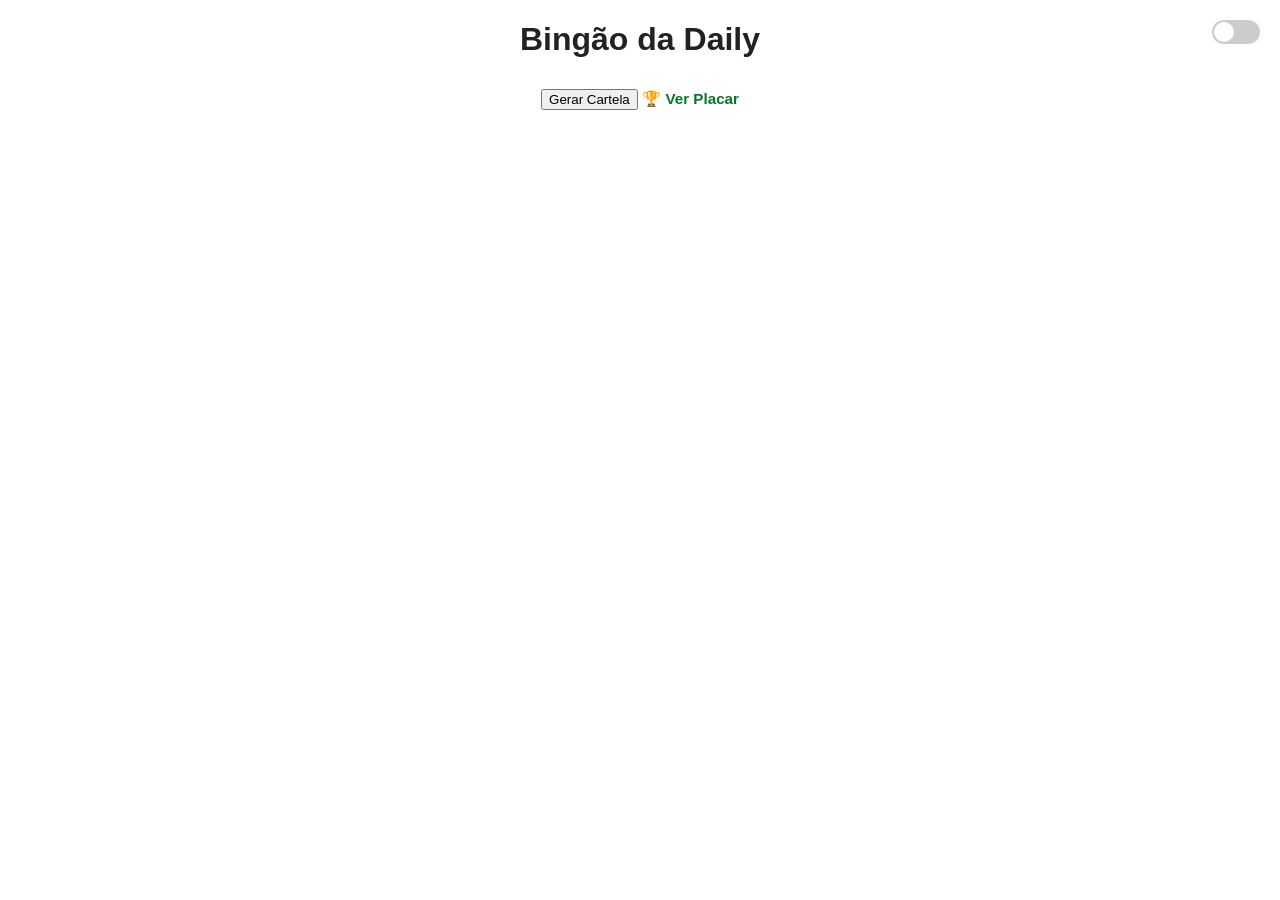
<file: index.html>
<!DOCTYPE html>
<html lang="en">
<head>
  <meta charset="UTF-8">
  <title>Bingão da Daily</title>
  <link rel="stylesheet" href="style.css">
  <link rel="stylesheet" href="scoreboard.css">
</head>
<body>
  <h1>Bingão da Daily</h1>

  <button onclick="generateCard()">Gerar Cartela</button>
  <a href="scoreboard.html" class="nav-link">🏆 Ver Placar</a>

  <div class="theme-toggle">
    <input type="checkbox" id="toggleDarkMode">
    <label for="toggleDarkMode" class="toggle-label">
      <span class="toggle-ball"></span>
    </label>
  </div>
  <div id="bingoOverlay" class="hidden"></div>
  <div id="balloonsContainer"></div>
  <div id="bingoCard" class="bingoCard"></div>

  <script src="github-config.js"></script>
  <script src="scoreboard.js"></script>
  <script src="script.js"></script>
</body>
</html>
</file>
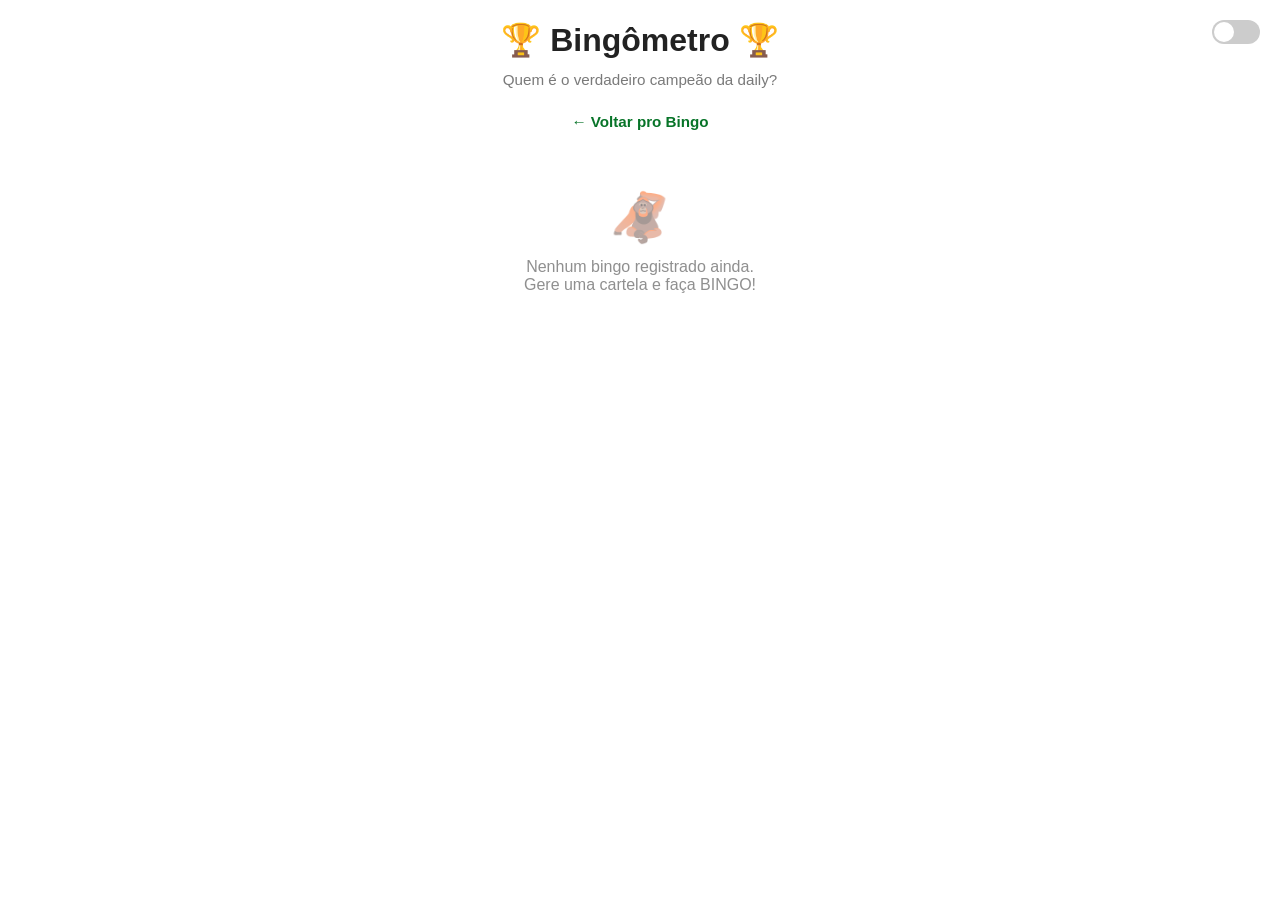
<file: scoreboard.html>
<!DOCTYPE html>
<html lang="pt-BR">
<head>
    <meta charset="UTF-8">
    <meta name="viewport" content="width=device-width, initial-scale=1.0">
    <title>Placar - Bingão da Daily</title>
    <link rel="stylesheet" href="style.css">
    <link rel="stylesheet" href="scoreboard.css">
</head>
<body>
    <div class="theme-toggle">
        <input type="checkbox" id="toggleDarkMode">
        <label for="toggleDarkMode" class="toggle-label">
            <span class="toggle-ball"></span>
        </label>
    </div>

    <h1>🏆 Bingômetro 🏆</h1>
    <p class="subtitle">Quem é o verdadeiro campeão da daily?</p>

    <a href="index.html" class="nav-link">← Voltar pro Bingo</a>

    <div id="scoreboard"></div>

    <div id="lastUpdated" class="last-updated"></div>

    <script src="github-config.js"></script>
    <script src="scoreboard.js"></script>
    <script>
        // Dark mode toggle (same logic as main page)
        const toggle = document.getElementById("toggleDarkMode");
        if (localStorage.getItem("darkMode") === "true") {
            document.body.classList.add("dark");
            toggle.checked = true;
        }
        toggle.addEventListener("change", () => {
            document.body.classList.toggle("dark");
            localStorage.setItem("darkMode", document.body.classList.contains("dark"));
        });
    </script>
</body>
</html>
 
</file>
<file: style.css>
.theme-toggle {
  position: fixed;
  top: 20px;
  right: 20px;
}

#toggleDarkMode {
  display: none;
}

.toggle-label {
  width: 48px;
  height: 24px;
  background-color: #ccc;
  border-radius: 50px;
  display: block;
  position: relative;
  cursor: pointer;
  transition: background-color 0.3s;
}

.toggle-ball {
    width: 20px;
    height: 20px;
    background-color: white;
    border-radius: 50%;
    position: absolute;
    top: 2px;
    left: 2px;
    transition: transform 0.3s;
}

#toggleDarkMode:checked + .toggle-label {
    background-color: #4caf50;
}

#toggleDarkMode:checked + .toggle-label .toggle-ball {
    transform: translateX(24px);
}

:root {
    --bg: #ffffff;
    --text: #222222;
    --cell-bg: #f2f2f2;
    --border: #333333;
    --marked-text: #077428;
}

body.dark {
    --bg: #121212;
    --text: #f5f5f5;
    --cell-bg: #1e1e1e;
    --border: #555555;
    --marked-text: #4ade80;
}

body {
    font-family: Arial, sans-serif;
    text-align: center;
        
    background-color: var(--bg);
    color: var(--text);
    transition: background-color 0.3s, color 0.3s;
}

.bingoCard {
    display: none;
    grid-template-columns: repeat(5, 1fr);
    max-width: 600px;
    margin: 20px auto;
}

.cell {
    aspect-ratio: 1/1;
    width: 100%;
    border: 1px solid var(--border);    
    display: flex;
    align-items: center;
    justify-content: center;
    text-align: center;
    padding: 8px;
    box-sizing: border-box;
    background-color: var(--cell-bg);
    cursor: pointer;
    user-select: none;
    word-break: break-word;
    overflow-wrap: break-word;
    position: relative;
    overflow: hidden;
    transition: background-color 0.3s;
    outline: 1px solid var(--border);
}

.cell.marked {
    color: var(--marked-text);
}

.cell.marked::after {
    content: "";
    position: absolute;
    inset: 0;

    background-image: url("img/MarkedApesTogetherStrong.png");
    background-repeat: no-repeat;
    background-position: center;
    background-size: 100%;

    opacity: 0.25;
    pointer-events: none;
}

.cell.mamaco {
    cursor: default;
    padding: 0;
}

.cell.mamaco.cell.marked::after {
    display: none;
}

#bingoOverlay {
    position: fixed;
    top: 0;
    left: 0;
    width: 100%;
    height: 100%;
    background: rgba(255, 255, 255, 0.9);
    display: flex;
    align-items: center;
    justify-content: center;
    z-index: 999;
}

.hidden {
    display: none !important;
}



@keyframes pop {
    0% { transform: scale(0.5); }
    100% { transform: scale(1); }
}

.confetti {
    position: fixed;
    width: 10px;
    height: 10px;
    background: red;
    top: -10px;
    animation: fall linear forwards;
}

@keyframes fall {
    to {
        transform: translateY(100vh) rotate(360deg);
    }
}

.balloon {
    position: fixed;
    bottom: -100px;
    width: 120px;
    height: 100px;
    border-radius: 50%;
    animation: rise linear forwards;
}

.balloon img {
    width: 150%;
    border-radius: 50%;
}

@keyframes rise {
    to {
        transform: translateY(-120vh);
    }
}
</file>
<file: scoreboard.css>
/* Scoreboard styles */

.subtitle {
    color: var(--text);
    opacity: 0.6;
    margin-top: -10px;
    font-size: 0.95rem;
}

.nav-link {
    display: inline-block;
    margin: 10px 0 20px;
    color: var(--marked-text);
    text-decoration: none;
    font-weight: bold;
    font-size: 0.95rem;
    transition: opacity 0.2s;
}

.nav-link:hover {
    opacity: 0.7;
}

#scoreboard {
    max-width: 500px;
    margin: 0 auto;
    padding: 0 16px;
}

.score-row {
    display: flex;
    align-items: center;
    gap: 12px;
    padding: 14px 16px;
    margin-bottom: 8px;
    border-radius: 10px;
    background-color: var(--cell-bg);
    border: 1px solid var(--border);
    transition: transform 0.2s, background-color 0.3s;
    animation: slideIn 0.3s ease-out both;
}

.score-row:hover {
    transform: translateX(4px);
}

.score-rank {
    font-size: 1.4rem;
    min-width: 36px;
    text-align: center;
}

.score-rank.gold { color: #ffd700; }
.score-rank.silver { color: #c0c0c0; }
.score-rank.bronze { color: #cd7f32; }
.score-rank.default {
    color: var(--text);
    opacity: 0.4;
    font-size: 1rem;
}

.score-name {
    flex: 1;
    font-size: 1.1rem;
    font-weight: 600;
    color: var(--text);
    text-align: left;
}

.score-points {
    font-size: 1.3rem;
    font-weight: 800;
    color: var(--marked-text);
    min-width: 50px;
    text-align: right;
}

.score-label {
    font-size: 0.7rem;
    font-weight: 400;
    opacity: 0.6;
    display: block;
}

.empty-state {
    text-align: center;
    padding: 40px 20px;
    color: var(--text);
    opacity: 0.5;
}

.empty-state .emoji {
    font-size: 3rem;
    display: block;
    margin-bottom: 12px;
}

.last-updated {
    text-align: center;
    margin-top: 24px;
    font-size: 0.8rem;
    color: var(--text);
    opacity: 0.4;
}

/* Win prompt modal */
.win-modal-overlay {
    position: fixed;
    inset: 0;
    background: rgba(0, 0, 0, 0.6);
    display: flex;
    align-items: center;
    justify-content: center;
    z-index: 10000;
    animation: fadeIn 0.2s ease-out;
}

.win-modal {
    background: var(--bg);
    border: 2px solid var(--border);
    border-radius: 16px;
    padding: 32px;
    max-width: 360px;
    width: 90%;
    text-align: center;
    animation: popIn 0.3s ease-out;
}

.win-modal h2 {
    margin: 0 0 8px;
    font-size: 1.5rem;
    color: var(--text);
}

.win-modal p {
    margin: 0 0 20px;
    color: var(--text);
    opacity: 0.7;
    font-size: 0.9rem;
}

.win-modal-warning {
    margin: -8px 0 16px !important;
    color: #e05252 !important;
    opacity: 1 !important;
    font-weight: 600;
    font-size: 0.85rem !important;
    background: rgba(224, 82, 82, 0.1);
    border-radius: 6px;
    padding: 8px 10px;
}

.win-modal input {
    width: 100%;
    padding: 12px 16px;
    font-size: 1rem;
    border: 2px solid var(--border);
    border-radius: 8px;
    background: var(--cell-bg);
    color: var(--text);
    box-sizing: border-box;
    outline: none;
    transition: border-color 0.2s;
}

.win-modal input:focus {
    border-color: var(--marked-text);
}

.win-modal-buttons {
    display: flex;
    gap: 8px;
    margin-top: 16px;
}

.win-modal-buttons button {
    flex: 1;
    padding: 10px;
    border: 2px solid var(--border);
    border-radius: 8px;
    font-size: 0.95rem;
    font-weight: 600;
    cursor: pointer;
    transition: all 0.2s;
}

.btn-confirm {
    background: var(--marked-text);
    color: white;
    border-color: var(--marked-text) !important;
}

.btn-confirm:hover {
    opacity: 0.85;
}

.btn-skip {
    background: transparent;
    color: var(--text);
}

.btn-skip:hover {
    background: var(--cell-bg);
}

@keyframes slideIn {
    from {
        opacity: 0;
        transform: translateY(10px);
    }
    to {
        opacity: 1;
        transform: translateY(0);
    }
}

@keyframes fadeIn {
    from { opacity: 0; }
    to { opacity: 1; }
}

@keyframes popIn {
    from {
        opacity: 0;
        transform: scale(0.9);
    }
    to {
        opacity: 1;
        transform: scale(1);
    }
}
</file>
